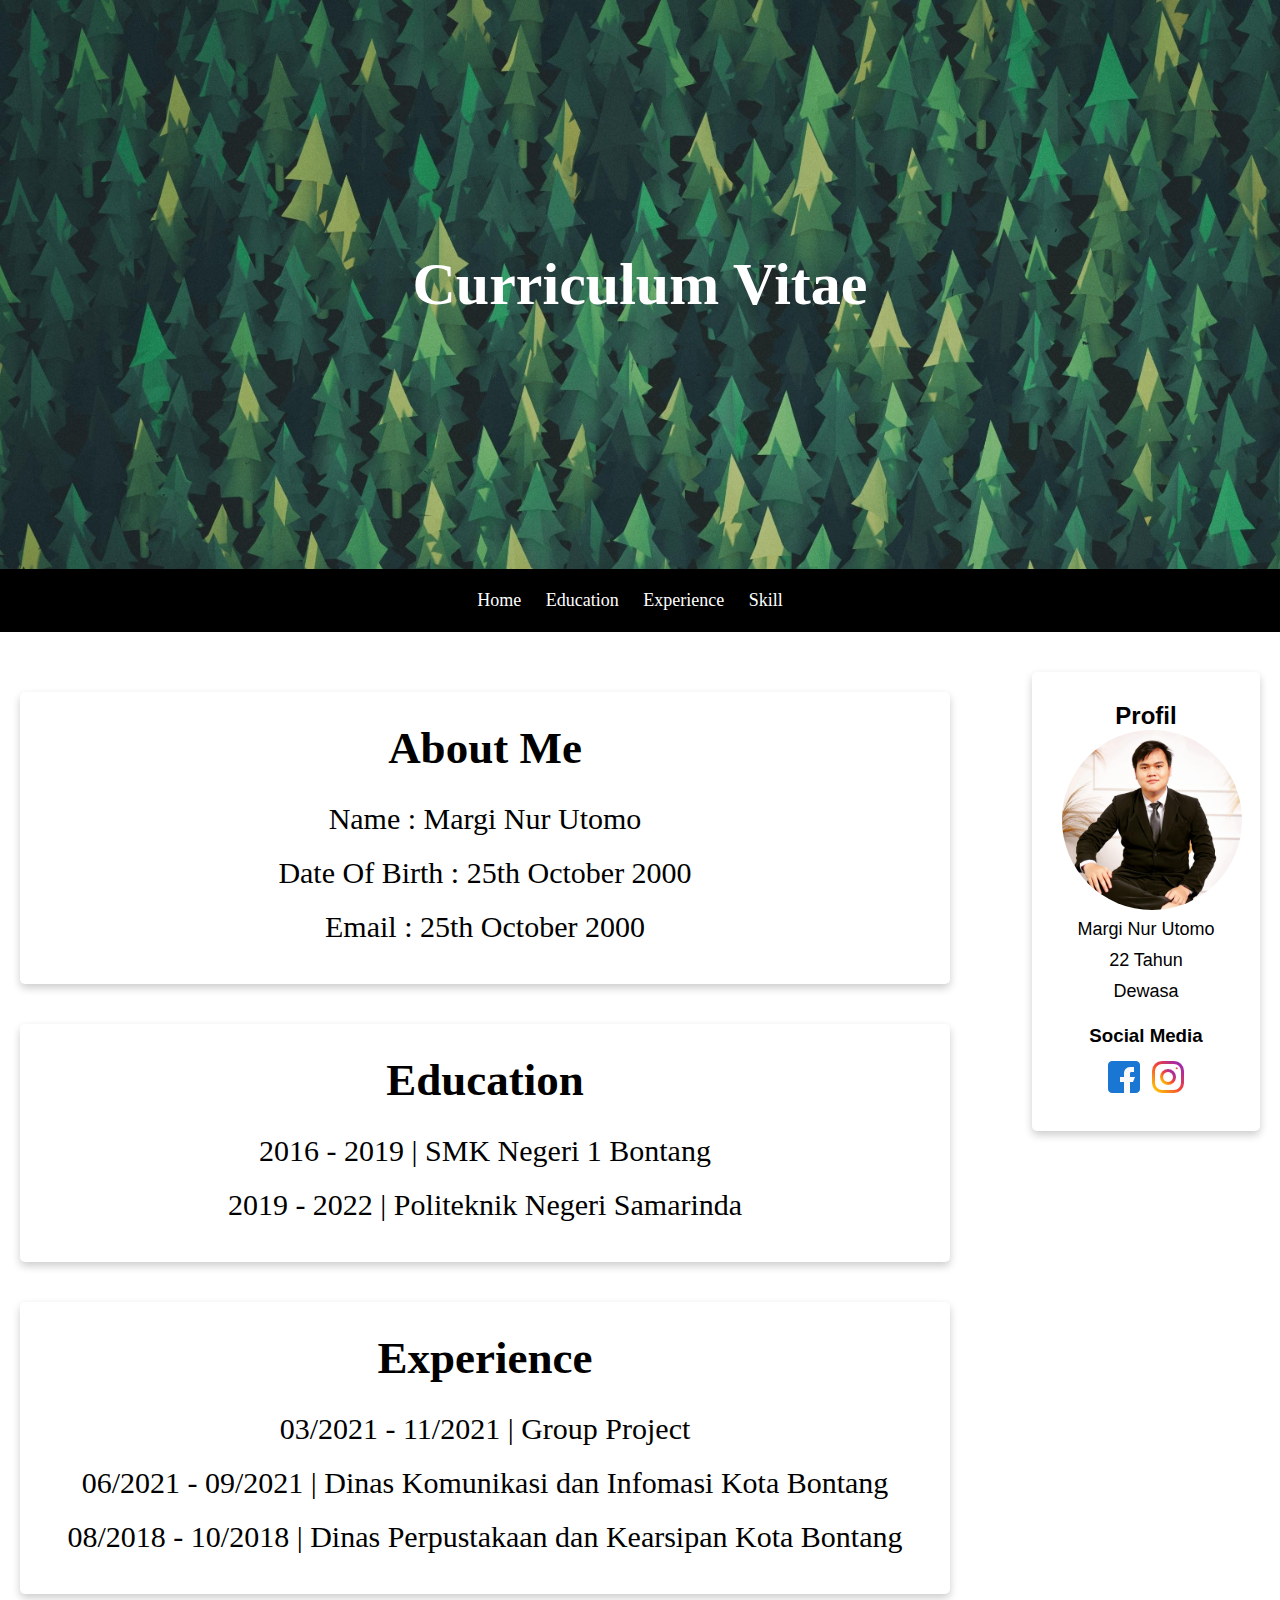
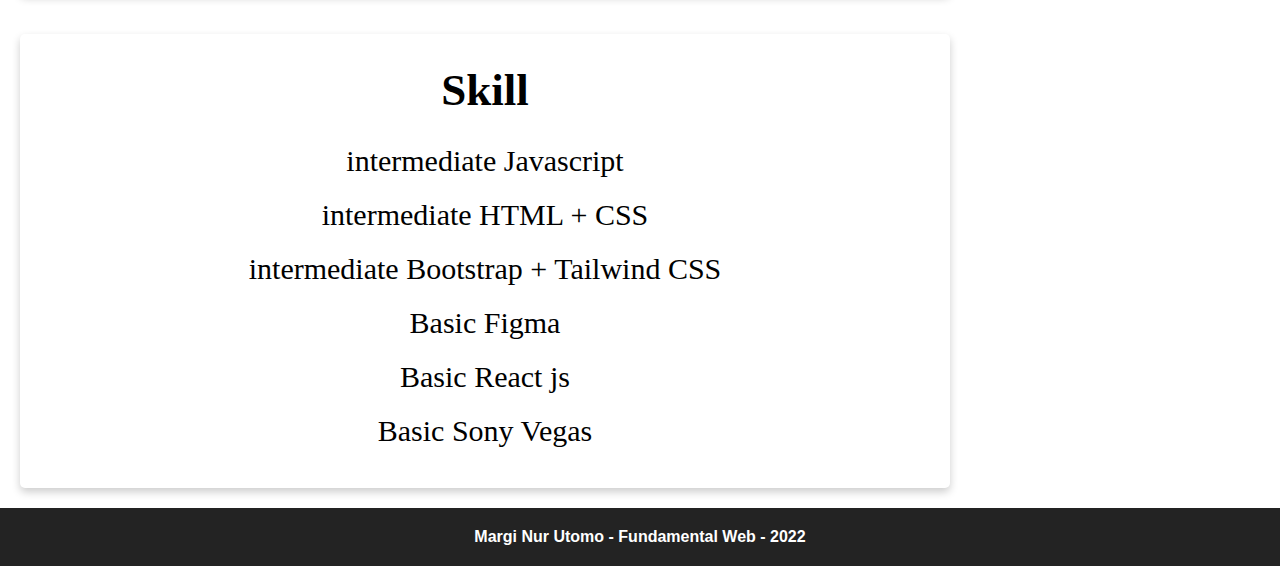
<file: index.html>
<!DOCTYPE html>
<html lang="en">
    <head>
        <meta charset="UTF-8" />
        <meta http-equiv="X-UA-Compatible" content="IE=edge" />
        <link rel="stylesheet" href="css/style.css" />
        <meta name="viewport" content="width=device-width, initial-scale=1.0" />
        <link rel="icon" href="icon_path" type="image/icon type" />
        <title>Web Fundamental - Curriculum Vitae</title>
    </head>
    <body>

        <!-- header -->
        <header>
            <!-- jumbotron -->
            <div>
                <div class="jumbotron">
                    <h1 class="h1-jumbotron">Curriculum Vitae</h1>
                </div>

                <!-- navigation -->
                <nav>
                        <ul>
                            <li class="li-navbar">
                                <a href="#home" class="a-navbar">Home</a>
                            </li>
                            <li class="li-navbar">
                                <a href="#education" class="a-navbar"
                                    >Education</a
                                >
                            </li>
                            <li class="li-navbar">
                                <a href="#experience" class="a-navbar"
                                    >Experience</a
                                >
                            </li>
                            <li class="li-navbar">
                                <a href="#skill" class="a-navbar">Skill</a>
                            </li>
                        </ul>
                </nav>
        </header>

        <!-- main content -->
        <main>
            <div id="content">
                <section id="home" class="card-container">
                    <article class="card">
                        <h1 class="h1-card">About Me</h1>
                        <br />
                        <p class="p-card">Name : Margi Nur Utomo</p>
                        <p class="p-card">Date Of Birth : 25th October 2000</p>
                        <p class="p-card">Email : 25th October 2000</p>
                    </article>
                </section>

                <section id="education" class="card-container">
                    <article class="card">
                        <h1 class="h1-card">Education</h1>
                        <br />
                        <p class="p-card">2016 - 2019 | SMK Negeri 1 Bontang</p>
                        <p class="p-card">
                            2019 - 2022 | Politeknik Negeri Samarinda
                        </p>
                    </article>
                </section>

                <section id="experience" class="card-container">
                    <article class="card">
                        <h1 class="h1-card">Experience</h1>
                        <br />
                        <p class="p-card">03/2021 - 11/2021 | Group Project</p>
                        <p class="p-card">
                            06/2021 - 09/2021 | Dinas Komunikasi dan Infomasi
                            Kota Bontang
                        </p>
                        <p class="p-card">
                            08/2018 - 10/2018 | Dinas Perpustakaan dan Kearsipan
                            Kota Bontang
                        </p>
                    </article>
                </section>

                <section id="skill" class="card-container">
                    <article class="card">
                        <h1 class="h1-card">Skill</h1>
                        <br />
                        <p class="p-card">intermediate Javascript</p>
                        <p class="p-card">intermediate HTML + CSS</p>
                        <p class="p-card">
                            intermediate Bootstrap + Tailwind CSS
                        </p>
                        <p class="p-card">Basic Figma</p>
                        <p class="p-card">Basic React js</p>
                        <p class="p-card">Basic Sony Vegas</p>
                    </article>
                </section>
            </div>

            <!-- side section -->
            <aside>
                <article class="card">
                    <header>
                        <h2>Profil</h2>

                        <div class="text-aside">
                            <figure>
                                <img
                                    src="./img/profile.jpg"
                                    class="img-content"
                                />
                                <div id="name"></div>
                                <div id="age"></div>
                                <div id="biodata"></div>
                                <br />
                                <h3>Social Media</h3>
                            </figure>

                            <section>
                                <a href="https://facebook.com/margi.nurutomo"
                                    ><img
                                        src="./img/fb.png"
                                        class="social-media"
                                /></a>
                                <a href="https://www.instagram.com/agi.tomo"
                                    ><img
                                        src="./img/ig.png"
                                        class="social-media"
                                /></a>
                            </section>
                        </div>
                    </header>
                </article>
            </aside>
        </main>

            <!-- footer -->
    <footer>
        <p>Margi Nur Utomo - Fundamental Web - 2022</p>
        <script src="js/index.js"></script>
    </footer>
    
    </body>
</html>
</file>
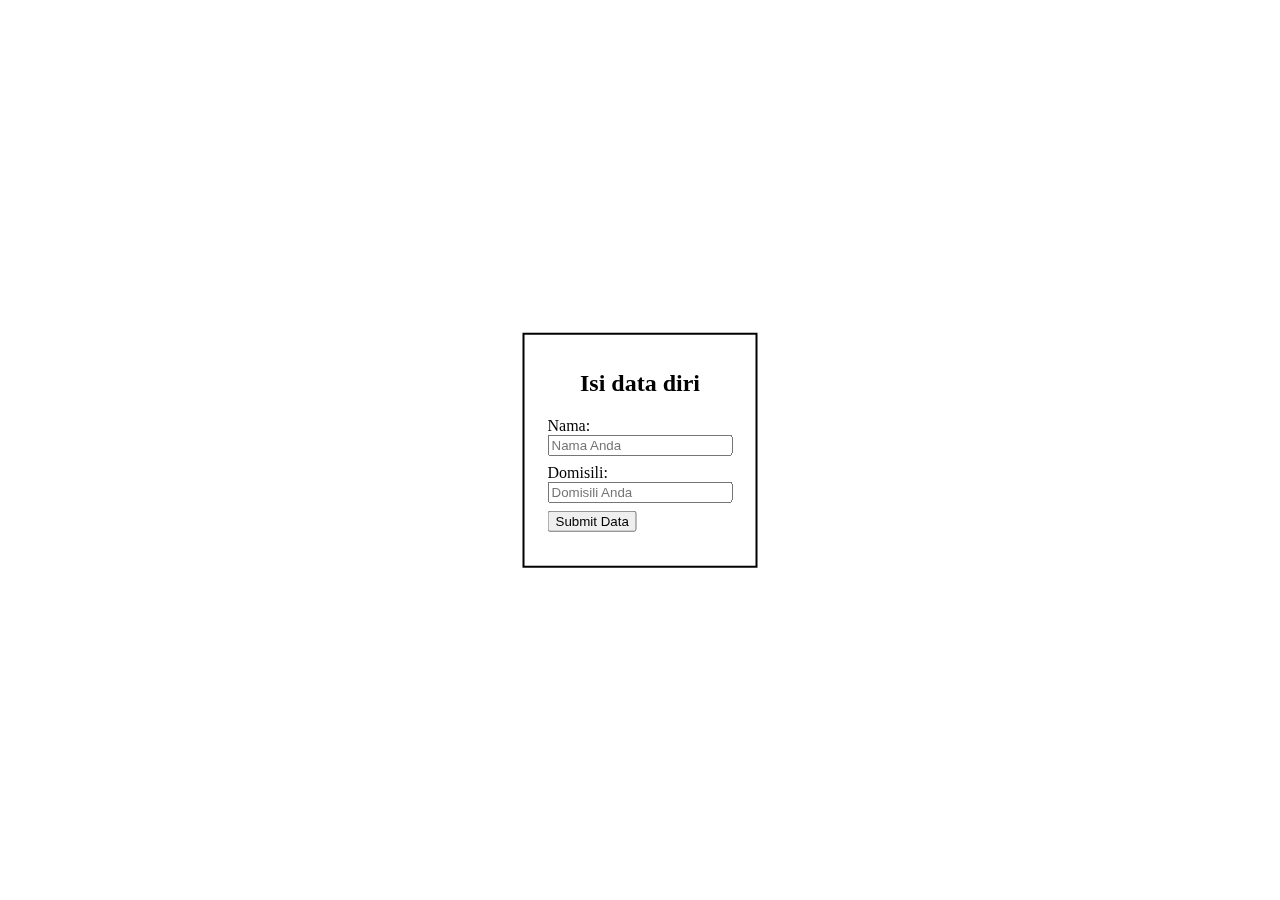
<file: course/formEvent.html>
<!DOCTYPE html>
<html>
    <head>
        <title>Form World</title>
        <style>
            .contents {
                position: fixed;
                top: 50%;
                left: 50%;
                transform: translate(-50%, -50%);
                border: 2px solid black;
                padding: 15px;
            }

            .form-element {
                margin: 8px;
                text-align: left;
            }
        </style>
    </head>
    <body>
        <div class="contents">
            <h2 align="center">Isi data diri</h2>
            <div class="formContent">
                <form id="formDataDiri">
                    <div class="form-element">
                        <label for="inputNama">Nama:</label><br />
                        <input
                            id="inputNama"
                            type="text"
                            name="nama"
                            placeholder="Nama Anda"
                            required
                        /><br />
                    </div>
                    <div class="form-element">
                        <label for="inputDomisili">Domisili:</label><br />
                        <input
                            id="inputDomisili"
                            type="text"
                            name="domisili"
                            placeholder="Domisili Anda"
                            required
                        /><br />
                    </div>
                    <div class="form-element">
                        <input
                            id="submitButton"
                            type="submit"
                            value="Submit Data"
                        />
                    </div>
                </form>
            </div>
            <h3 id="messageAfterSubmit"></h3>
        </div>
        <script>
            const submitAction = document.getElementById("formDataDiri");

            submitAction.addEventListener("submit", function (event) {
                const inputNama = document.getElementById("inputNama").value;
                const inputDomisili =
                    document.getElementById("inputDomisili").value;
                const hiddenMessage =
                    "Halo " +
                    inputNama +
                    ", bagaimana cuacanya di " +
                    inputDomisili +
                    "?";

                document.getElementById("messageAfterSubmit").innerText =
                    hiddenMessage;
                event.preventDefault();
            });
        </script>
    </body>
</html>
</file>
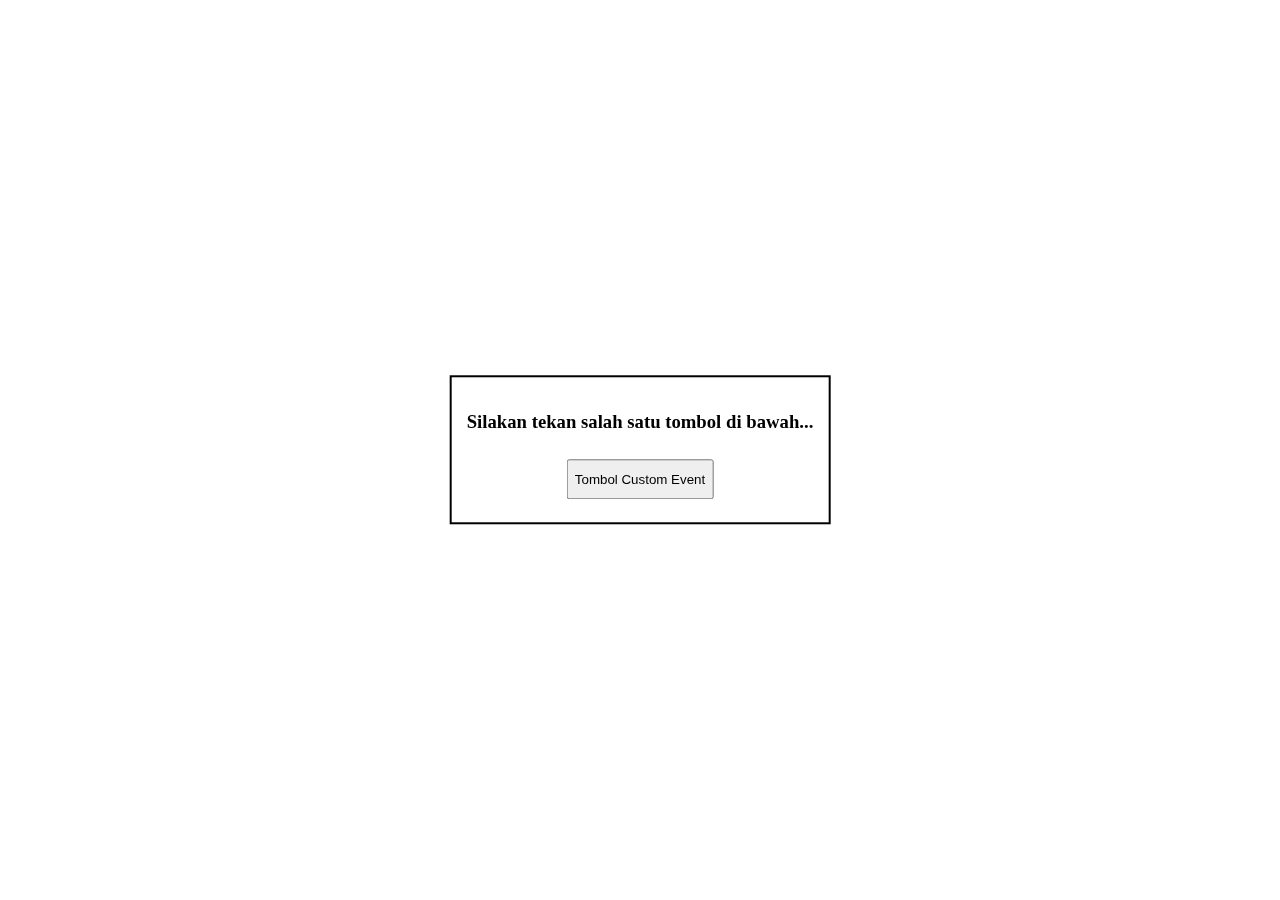
<file: course/makeCostumHandler.html>
<!DOCTYPE html>
<html>
    <head>
        <title>Event World</title>
        <style>
            .buttons {
                position: fixed;
                top: 50%;
                left: 50%;
                transform: translate(-50%, -50%);
                border: 2px solid black;
                padding: 15px;
            }

            .button {
                margin: 8px;
                height: 40px;
            }
        </style>
    </head>
    <body>
        <div class="buttons" align="center">
            <h3 id="caption">Silakan tekan salah satu tombol di bawah...</h3>
            <button class="button" id="tombol">Tombol Custom Event</button>
        </div>

        <script>
            const changeCaption = new Event("changeCaption");

            window.addEventListener("load", function () {
                const tombol = document.getElementById("tombol");
                tombol.addEventListener("changeCaption", customEventHandler);
                tombol.addEventListener("click", function () {});
            });

            function customEventHandler(ev) {
                console.log("Event " + ev.type + " telah dijalankan");
                const caption = document.getElementById("caption");
                caption.innerText = "Anda telah membangkitkan custom event";
            }
        </script>
    </body>
</html>
</file>
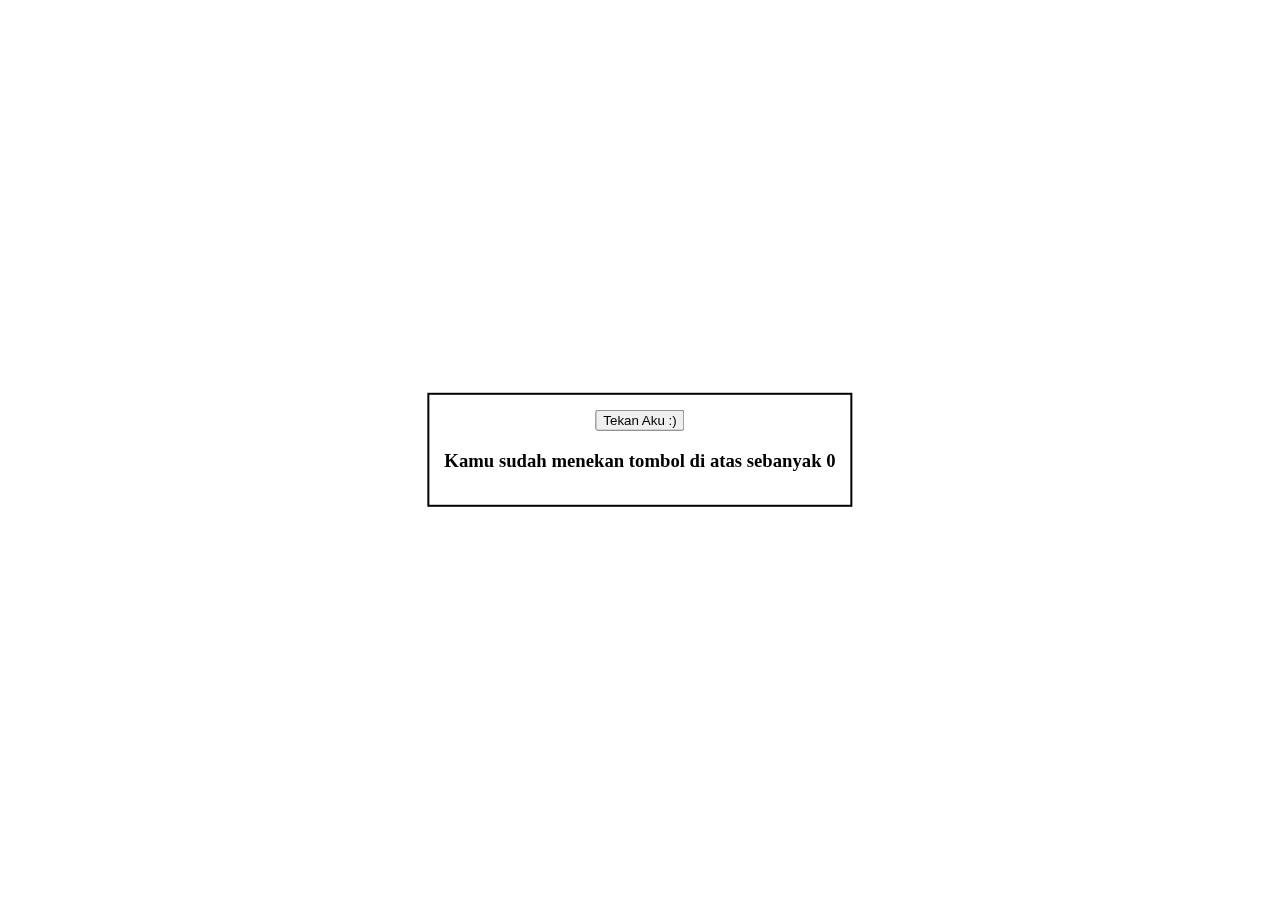
<file: course/makeOnClickHandler.html>
<div class="contents" align="center" hidden>
    <button id="incrementButton">Tekan Aku :)</button>
    <h3>
        Kamu sudah menekan tombol di atas sebanyak <span id="count">0</span>
    </h3>
</div>
<!DOCTYPE html>
<html>
    <head>
        <title>Event World</title>

        <style>
            .contents {
                position: fixed;
                top: 50%;
                left: 50%;
                transform: translate(-50%, -50%);
                border: 2px solid black;
                padding: 15px;
            }

            #generateButton {
                margin-top: 5px;
                margin-bottom: 15px;
            }
        </style>
    </head>
    <body onload="welcome()">
        <div class="contents" align="center" hidden>
            <button id="incrementButton" onclick="increment()">
                Tekan Aku :)
            </button>
            <h3>
                Kamu sudah menekan tombol di atas sebanyak
                <span id="count">0</span>
            </h3>
        </div>

        <script>
            function increment() {
                document.getElementById("count").innerText++;

                if (document.getElementById("count").innerText == 7) {
                    const hiddenMessage = document.createElement("h4");
                    hiddenMessage.innerText =
                        "Selamat! Anda menemukan hadiah tersembunyi...";

                    const image = document.createElement("img");
                    image.setAttribute(
                        "src",
                        "https://i.ibb.co/0V49VRZ/catto.jpg"
                    );

                    const contents = document.querySelector(".contents");
                    contents.appendChild(hiddenMessage).appendChild(image);
                }
            }

            function welcome() {
                alert("Sim salabim muncullah elemen-elemen HTML!");
                const contents = document.querySelector(".contents");
                contents.removeAttribute("hidden");
            }

            window.addEventListener("load", welcome);
            document
                .getElementById("incrementButton")
                .addEventListener("click", increment);

            element.addEventListener("click", fungsiA);
            element.addEventListener("click", fungsiB);

            // document.getElementById("incrementButton").onclick = increment;
            // document.body.onload = welcome;
        </script>
    </body>
</html>
</file>
<file: css/style.css>
*,
html {
    margin: 0;
    padding: 0;
    font-family: "Arial";
    box-sizing: border-box;
}

.jumbotron {
    padding: 250px;
    background-image: url("../img/wallpaper.jpg");
    background-attachment: fixed;
    background-size: cover;
    background-position: 0px;
    overflow: hidden;
    text-align: center;
    font-size: 30px;
    color: white;
}

.h1-jumbotron {
    font-family: "Century Gothic";
}

nav {
    background-color: #000000;
    padding: 5px;
    position: sticky;
    width: 100%;
    top: 0;
    display: flex;
    height: 7vh;
    justify-content: center;
    align-items: center;
}

.li-navbar {
    display: inline;
    list-style-type: none;
    margin-right: 20px;
}

.a-navbar:hover {
    font-weight: bold;
}

.a-navbar {
    font-size: 18px;
    font-weight: 400;
    text-decoration: none;
    color: white;
    font-family: "Fira Code";
}

header {
    display: inline;
}

.content-container {
    background-color: azure;
    display: flex;
    justify-content: center;
    align-items: center;
    height: 80vh;
}

.a-content {
    background-color: bisque;
    color: black;
    text-decoration: none;
    width: 720px;
    height: 480px;
    display: flex;
    flex-direction: column;
    justify-content: space-evenly;
    align-items: center;
    border-radius: 4px;
    box-shadow: 10px 10px 5px 0px rgba(0, 0, 0, 0.75);
    -webkit-box-shadow: 10px 10px 5px 0px rgba(0, 0, 0, 0.75);
    -moz-box-shadow: 10px 10px 5px 0px rgba(0, 0, 0, 0.75);
}

.card {
    box-shadow: 0 4px 8px 0 rgba(0, 0, 0, 0.2);
    flex-basis: 30%;
    text-align: center;
    border-radius: 5px;
    padding: 20px;
    margin-top: 20px;
}

footer {
    padding: 20px;
    color: white;
    background-color: #232323;
    text-align: center;
    font-weight: bold;
}

main {
    padding: 20px;
    overflow: auto;
}

body {
    font-family: "Quicksand", sans-serif;
    margin: 0;
    padding: 0;
}

.card {
    margin-top: 20px;
    padding: 30px;
    border-radius: 5px;
}

.img-content {
    width: 20vh;
    height: 20vh;
    border-radius: 50%;
}

main aside {
    float: right;
    width: 20%;
    padding-left: 20px;
}

main #content {
    float: left;
    width: 75%;
}

aside .social-media {
    margin-top: 10px;
    padding: 4px;
}

.h1-card {
    font-family: "Century Gothic";
    font-size: 45px;
}

.p-card {
    font-family: "Century Gothic";
    font-size: 30px;
    padding: 10px;
}

@media screen and (max-width: 1000px) {
    main #content,
    main aside {
        width: 100%;
        padding: 0;
    }
}

.card-container {
    padding-top: 20px;
}

#biodata,
#name,
#age {
    font-family: "Arial";
    font-size: 18px;
    padding: 5px;
}
</file>
